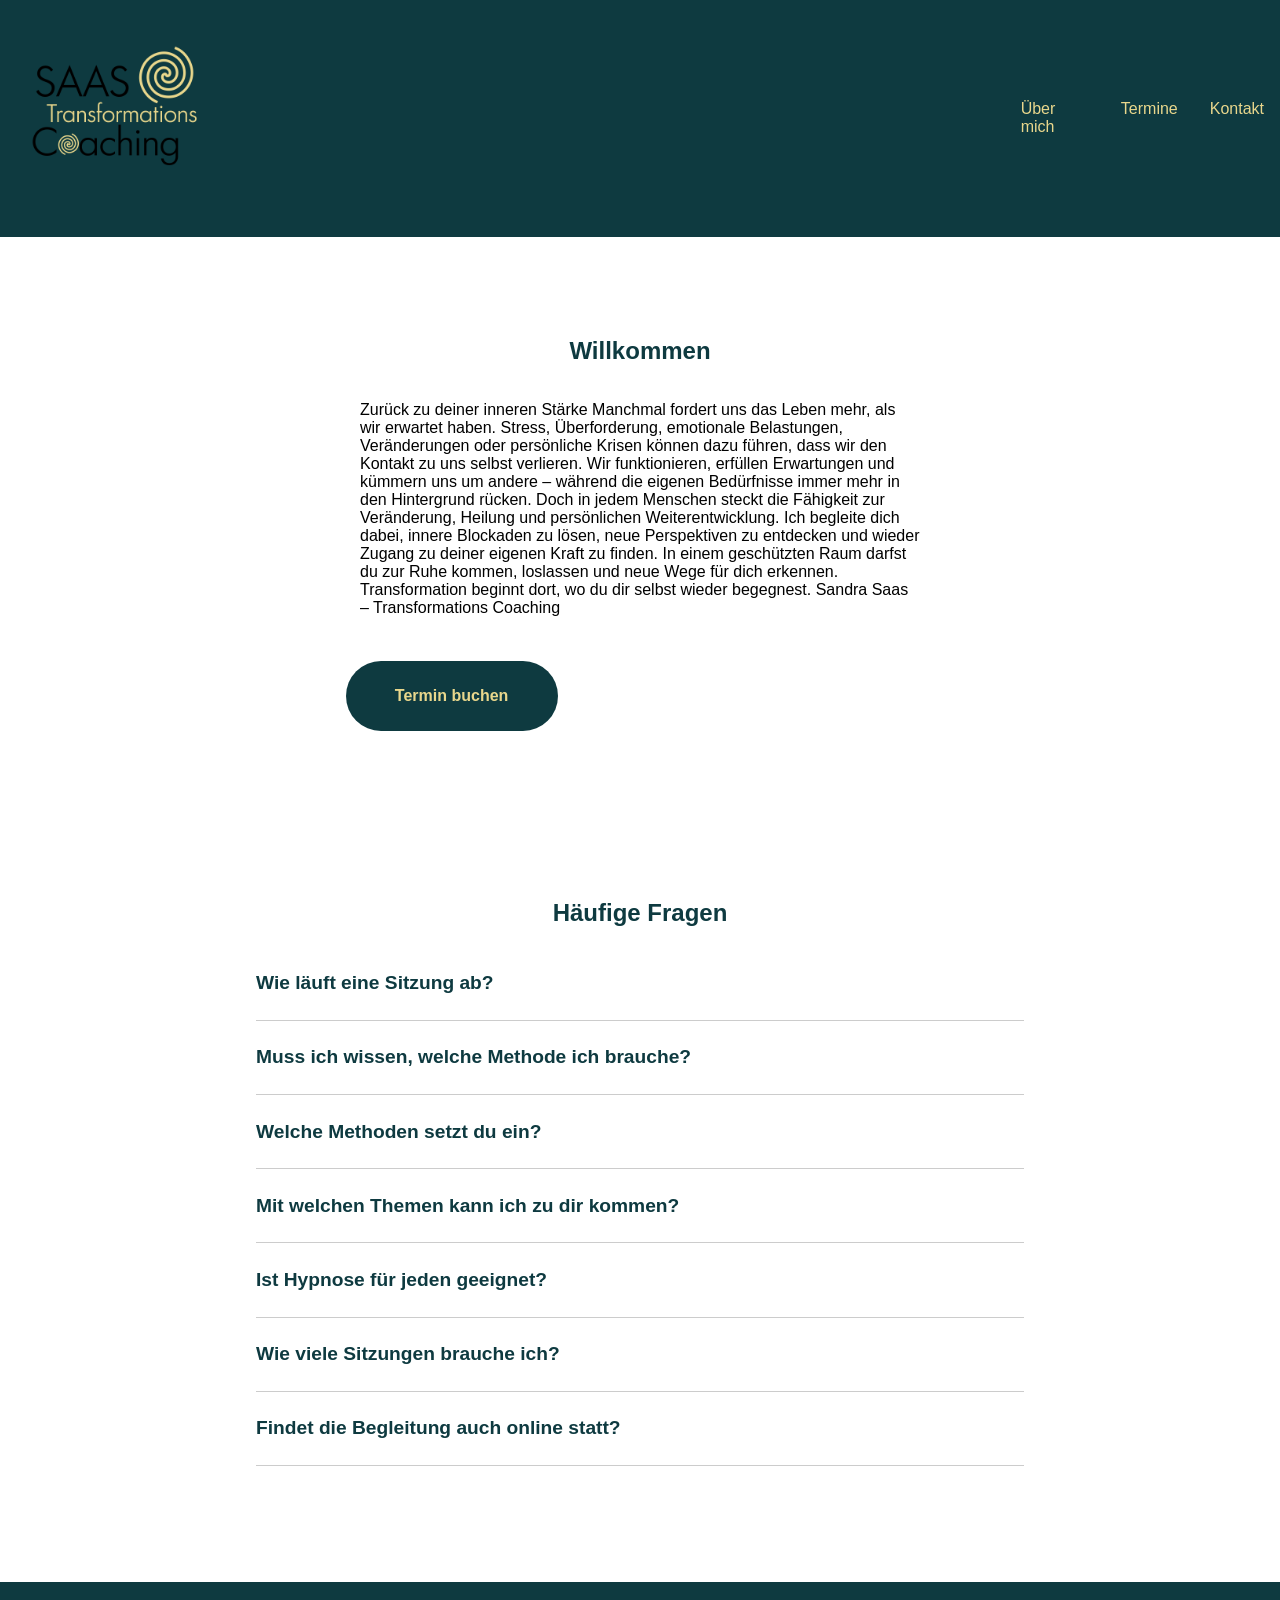
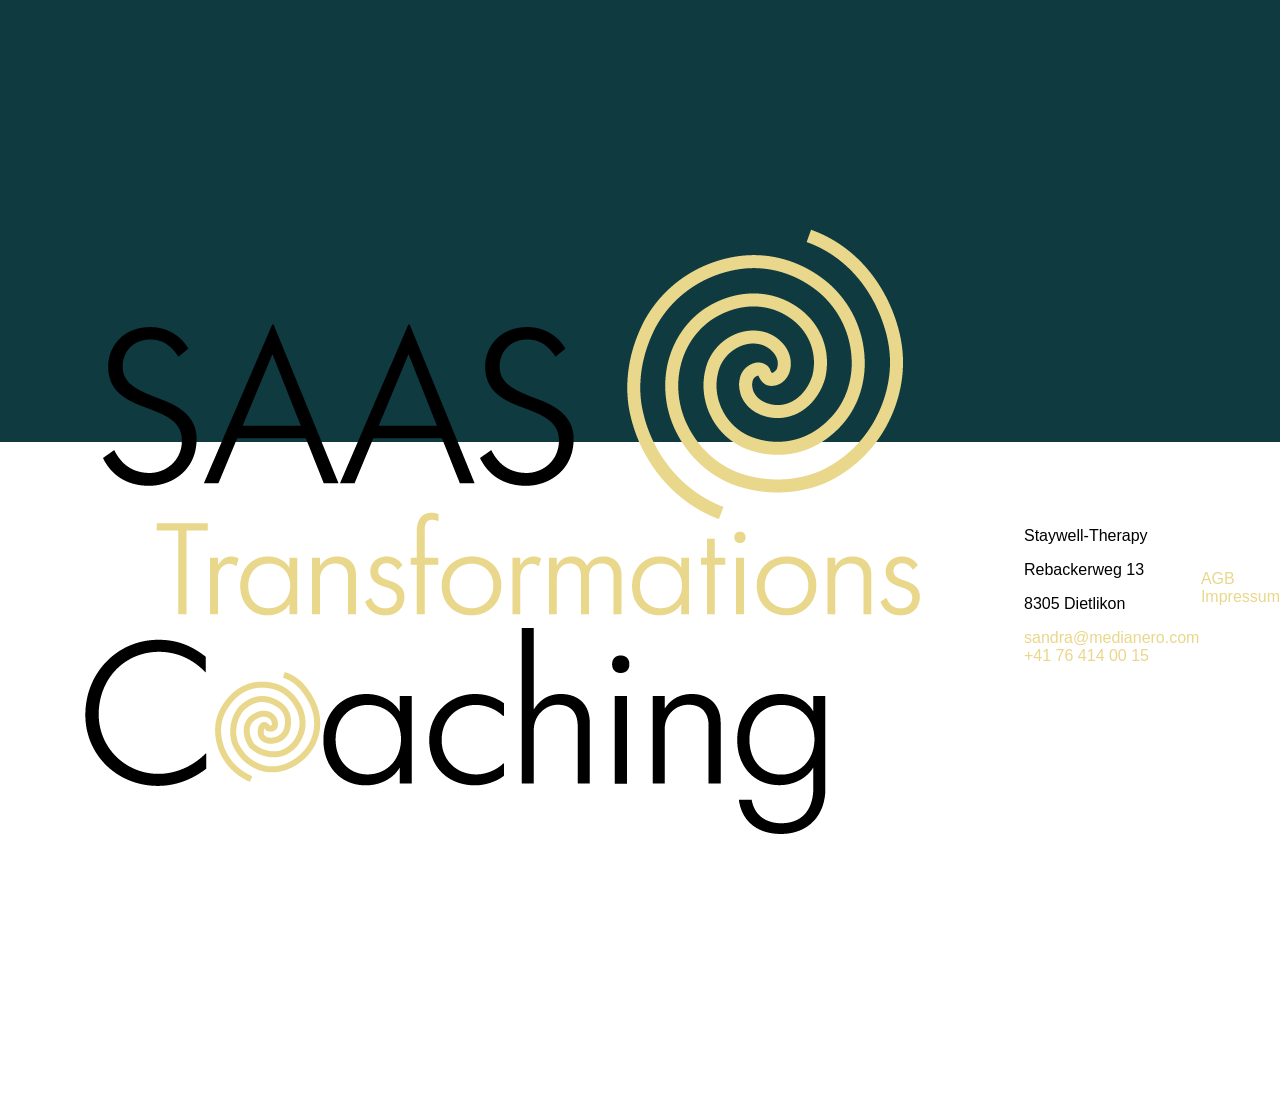
<file: index.html>
<!DOCTYPE html>
<html lang="en">

<head>
    <meta charset="UTF-8">
    <meta name="viewport" content="width=device-width, initial-scale=1.0">

    <!-- Google Verification -->
    <meta name="google-site-verification" content="BHfTu6G3xGmKjQ0wACIjuaf4igzzvN_AqsMmZEchMMY" />

    <!-- SEO -->
    <title>Startseite</title>
    <meta name="description" content="Coaching, Hypnose und Transformation in Dietlikon. Sandra Saas begleitet dich bei Stress, Blockaden, Veränderung und persönlicher Entwicklung.">

    <!-- Styles -->
    <link rel="stylesheet" href="style.css">
    <link rel="icon" type="image/png" href="Images/favcon.png">
</head>








<body>
    <header>
        <section class="header-links">

            <!-- Logo bleibt IMMER sichtbar -->
            <section class="logo">
                <a href="index.html">
                    <img src="Images/logo.png" alt="logo">
                </a>
            </section>

            <!-- Desktop Navigation (nur Laptop) -->
            <nav class="desktop-nav">
                <a href="uebermich.html">Über mich</a>
                <a href="termine.html">Termine</a>
                <a href="kontakt.html">Kontakt</a>
            </nav>

            <!-- Hamburger (nur Mobile/Tablet) -->
            <div class="hamburger">
                <span></span>
                <span></span>
                <span></span>
            </div>

        </section>

        <!-- Mobile Navigation (nur Mobile/Tablet) -->
        <nav class="mobile-nav">
            <a href="uebermich.html">Über mich</a>
            <a href="termine.html">Termine</a>
            <a href="kontakt.html">Kontakt</a>
        </nav>
    </header>


    <section class="einleitung">
        <h1 class="einleitung-titel">Willkommen</h1>


        <p>Zurück zu deiner inneren Stärke

            Manchmal fordert uns das Leben mehr, als wir erwartet haben.

            Stress, Überforderung, emotionale Belastungen, Veränderungen oder persönliche Krisen können dazu führen,
            dass wir den Kontakt zu uns selbst verlieren. Wir funktionieren, erfüllen Erwartungen und kümmern uns um
            andere – während die eigenen Bedürfnisse immer mehr in den Hintergrund rücken.

            Doch in jedem Menschen steckt die Fähigkeit zur Veränderung, Heilung und persönlichen Weiterentwicklung.

            Ich begleite dich dabei, innere Blockaden zu lösen, neue Perspektiven zu entdecken und wieder Zugang zu
            deiner eigenen Kraft zu finden.

            In einem geschützten Raum darfst du zur Ruhe kommen, loslassen und neue Wege für dich erkennen.

            Transformation beginnt dort, wo du dir selbst wieder begegnest.

            Sandra Saas – Transformations Coaching
        </p>
    </section>

    <div class="termine-button">
        <a href="termine.html">
            <strong>
                <p>Termin buchen</p>
            </strong>
        </a>
    </div>
    <section class="qa-section">
        <h2>Häufige Fragen</h2>

        <div class="qa-item">
            <button class="qa-question">Wie läuft eine Sitzung ab?</button>
            <div class="qa-answer">
                <p>Jede Begleitung beginnt mit einem persönlichen Gespräch. Gemeinsam schauen wir dein Anliegen, deine
                    Ziele und deine aktuelle Situation an. Jede Sitzung wird individuell auf dich abgestimmt.</p>
            </div>
        </div>

        <div class="qa-item">
            <button class="qa-question">Muss ich wissen, welche Methode ich brauche?</button>
            <div class="qa-answer">
                <p>Nein. Gemeinsam finden wir im Vorgespräch heraus, welche Form der Begleitung dich am besten
                    unterstützt.</p>
            </div>
        </div>

        <div class="qa-item">
            <button class="qa-question">Welche Methoden setzt du ein?</button>
            <div class="qa-answer">
                <p>Je nach Anliegen können Coaching, Hypnose, Körperarbeit, Entspannungs- und Achtsamkeitsmethoden Teil
                    des
                    Prozesses sein. Im Mittelpunkt steht immer der Mensch – nicht die Methode.</p>
            </div>
        </div>

        <div class="qa-item">
            <button class="qa-question">Mit welchen Themen kann ich zu dir kommen?</button>
            <div class="qa-answer">
                <p>Ich begleite Menschen u. a. bei Stress, Erschöpfung, Selbstzweifeln, emotionalen Belastungen,
                    Veränderungsprozessen und dem Wunsch nach persönlicher Entwicklung.</p>
            </div>
        </div>

        <div class="qa-item">
            <button class="qa-question">Ist Hypnose für jeden geeignet?</button>
            <div class="qa-answer">
                <p>Die meisten Menschen können Hypnose erleben. Es handelt sich um einen Zustand tiefer Entspannung und
                    fokussierter Aufmerksamkeit – du behältst jederzeit die Kontrolle.</p>
            </div>
        </div>

        <div class="qa-item">
            <button class="qa-question">Wie viele Sitzungen brauche ich?</button>
            <div class="qa-answer">
                <p>Das hängt von deinem Anliegen ab. Manche Themen verändern sich schnell, andere benötigen etwas mehr
                    Zeit.</p>
            </div>
        </div>

        <div class="qa-item">
            <button class="qa-question">Findet die Begleitung auch online statt?</button>
            <div class="qa-answer">
                <p>Ja, Sitzungen sind sowohl vor Ort als auch online möglich.</p>
            </div>
        </div>

    </section>



    <footer>
    <section class="footer-links">

        <!-- Logo links -->
        <div class="footer-col footer-left">
            <a href="index.html">
                <img src="Images/logo.png" alt="logo" class="footer-logo">
            </a>
        </div>

        <!-- Kontakt Mitte -->
        <div class="footer-col footer-center">
            <p>Staywell-Therapy</p>
            <p>Rebackerweg 13</p>
            <p>8305 Dietlikon</p>

            <a href="mailto:sandra@medianero.com">sandra@medianero.com</a>
            <a href="tel:+41764140015">+41 76 414 00 15</a>
        </div>

        <!-- Rechts -->
        <div class="footer-col footer-right">
            <a href="agb.html">AGB</a>
            <a href="impressum.html">Impressum</a>
        </div>

    </section>
</footer>

    <script>
        const questions = document.querySelectorAll('.qa-question');

        questions.forEach(q => {
            q.addEventListener('click', () => {
                const answer = q.nextElementSibling;
                answer.classList.toggle('open');
            });
        });

    </script>

    <script>
        const hamburger = document.querySelector('.hamburger');
        const mobileNav = document.querySelector('.mobile-nav');

        hamburger.addEventListener('click', () => {
            mobileNav.classList.toggle('active');
        });
    </script>

</body>

</html>
</file>
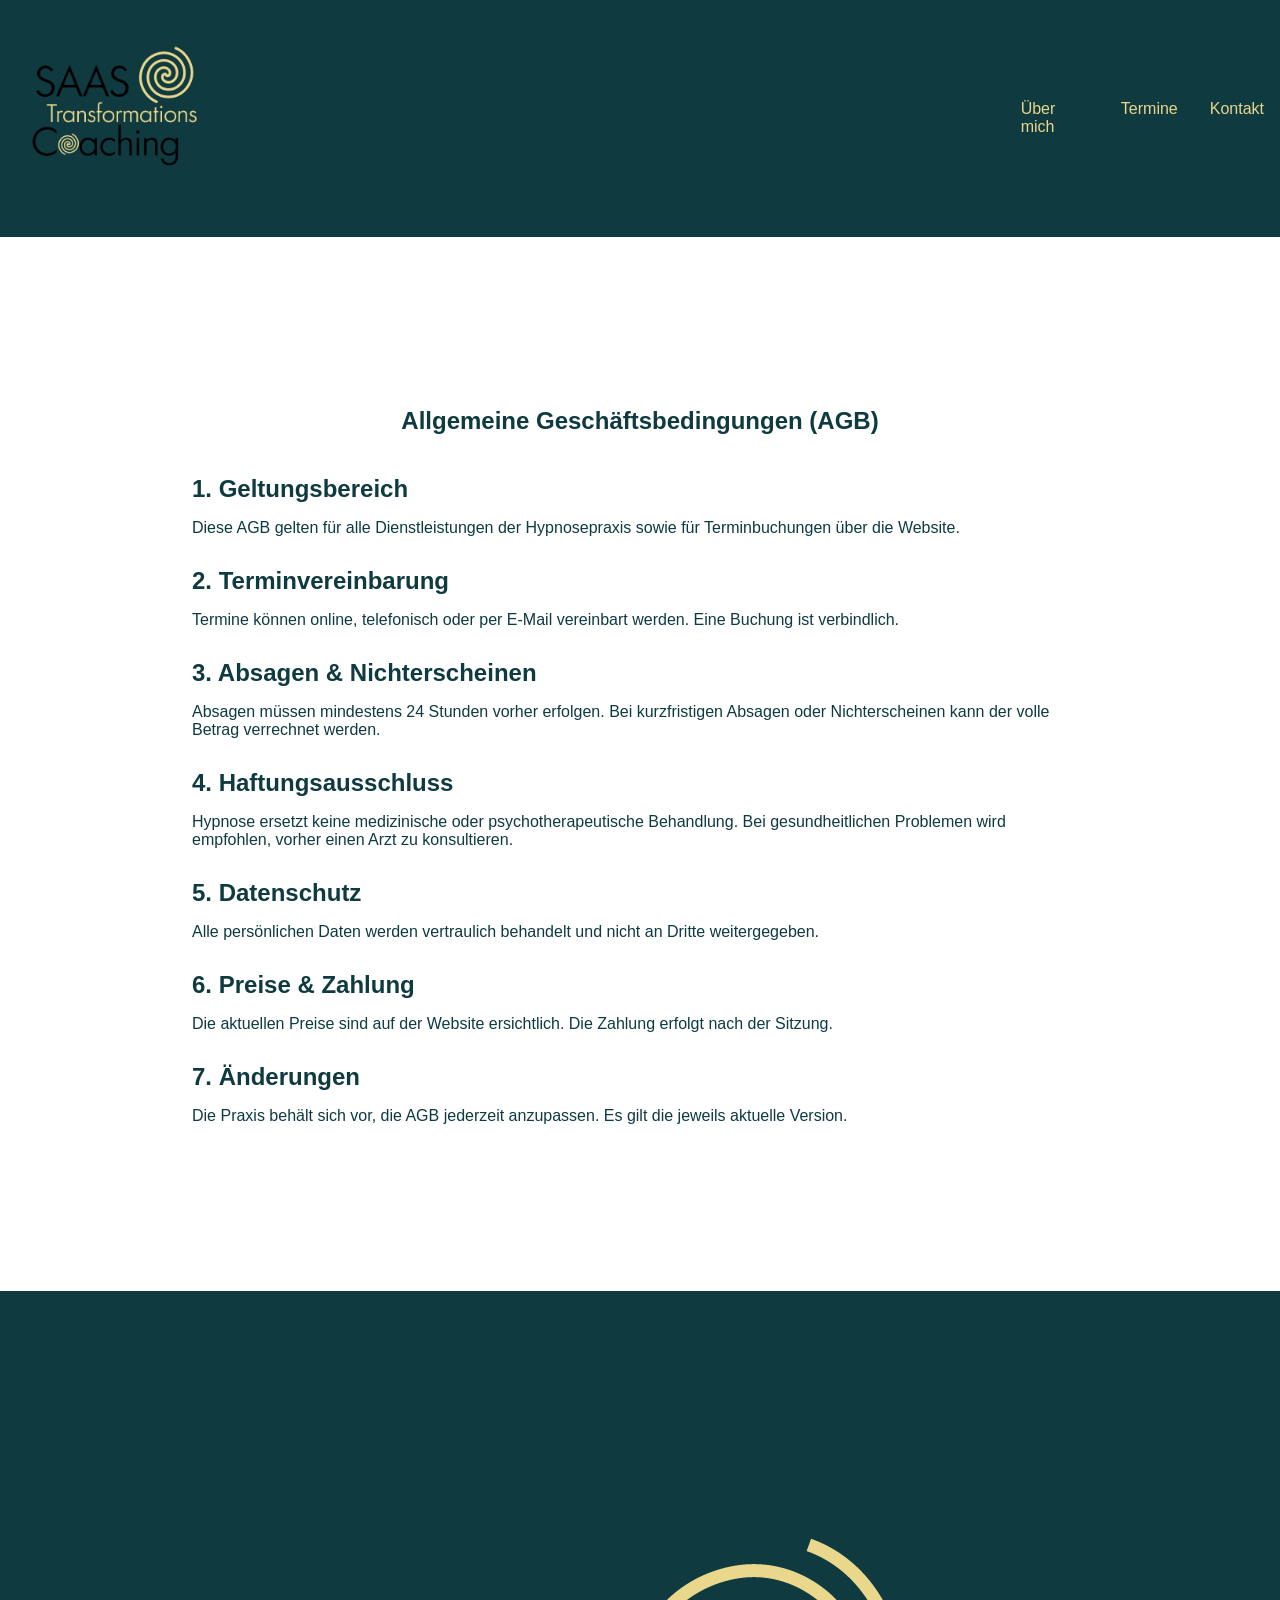
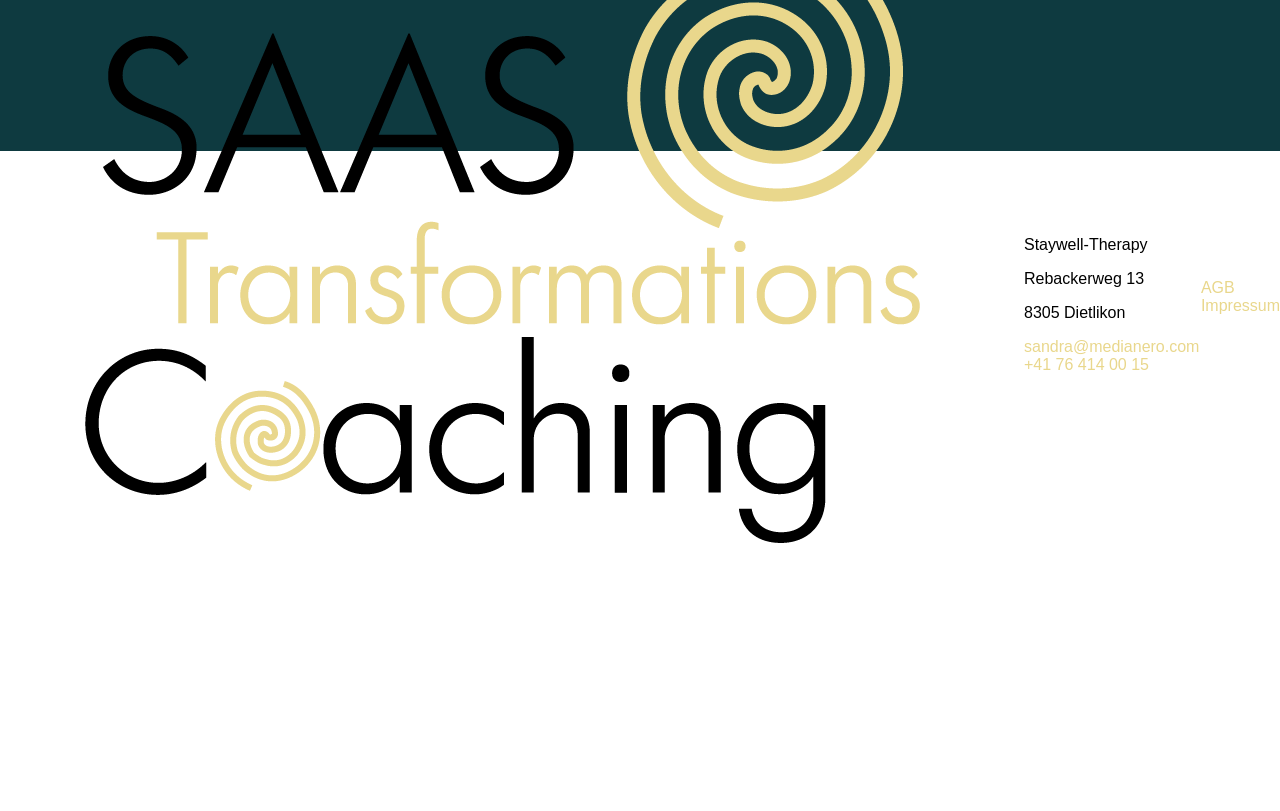
<file: agb.html>
<!DOCTYPE html>
<html lang="de">

<head>
    <meta charset="UTF-8">
    <meta name="viewport" content="width=device-width, initial-scale=1.0">

    <!-- Google Verification -->
    <meta name="google-site-verification" content="BHfTu6G3xGmKjQ0wACIjuaf4igzzvN_AqsMmZEchMMY" />

    <!-- SEO -->
    <title>AGB</title>
    <meta name="description" content="Coaching, Hypnose und Transformation in Dietlikon. Sandra Saas begleitet dich bei Stress, Blockaden, Veränderung und persönlicher Entwicklung.">

    <!-- Styles -->
    <link rel="stylesheet" href="style.css">
    <link rel="icon" type="image/png" href="Images/favcon.png">
</head>


<body>

<header>
    <section class="header-links">
        <section class="logo">
            <a href="index.html">
                <img src="Images/logo.png" alt="logo">
            </a>
        </section>

        <nav class="desktop-nav">
            <a href="index.html#uebermich">Über mich</a>
            <a href="termine.html">Termine</a>
            <a href="kontakt.html">Kontakt</a>
        </nav>

        <div class="hamburger">
            <span></span>
            <span></span>
            <span></span>
        </div>
    </section>

    <nav class="mobile-nav">
        <a href="index.html#uebermich">Über mich</a>
        <a href="termine.html">Termine</a>
        <a href="kontakt.html">Kontakt</a>
    </nav>
</header>


<section class="agb-container">
    <h1>Allgemeine Geschäftsbedingungen (AGB)</h1>

    <h2>1. Geltungsbereich</h2>
    <p>Diese AGB gelten für alle Dienstleistungen der Hypnosepraxis sowie für Terminbuchungen über die Website.</p>

    <h2>2. Terminvereinbarung</h2>
    <p>Termine können online, telefonisch oder per E-Mail vereinbart werden. Eine Buchung ist verbindlich.</p>

    <h2>3. Absagen & Nichterscheinen</h2>
    <p>Absagen müssen mindestens 24 Stunden vorher erfolgen. Bei kurzfristigen Absagen oder Nichterscheinen kann der volle Betrag verrechnet werden.</p>

    <h2>4. Haftungsausschluss</h2>
    <p>Hypnose ersetzt keine medizinische oder psychotherapeutische Behandlung. Bei gesundheitlichen Problemen wird empfohlen, vorher einen Arzt zu konsultieren.</p>

    <h2>5. Datenschutz</h2>
    <p>Alle persönlichen Daten werden vertraulich behandelt und nicht an Dritte weitergegeben.</p>

    <h2>6. Preise & Zahlung</h2>
    <p>Die aktuellen Preise sind auf der Website ersichtlich. Die Zahlung erfolgt nach der Sitzung.</p>

    <h2>7. Änderungen</h2>
    <p>Die Praxis behält sich vor, die AGB jederzeit anzupassen. Es gilt die jeweils aktuelle Version.</p>
</section>


<footer>
    <section class="footer-links">

        <!-- Logo links -->
        <div class="footer-col footer-left">
            <a href="index.html">
                <img src="Images/logo.png" alt="logo" class="footer-logo">
            </a>
        </div>

        <!-- Kontakt Mitte -->
        <div class="footer-col footer-center">
            <p>Staywell-Therapy</p>
            <p>Rebackerweg 13</p>
            <p>8305 Dietlikon</p>

            <a href="mailto:sandra@medianero.com">sandra@medianero.com</a>
            <a href="tel:+41764140015">+41 76 414 00 15</a>
        </div>

        <!-- Rechts -->
        <div class="footer-col footer-right">
            <a href="agb.html">AGB</a>
            <a href="impressum.html">Impressum</a>
        </div>

    </section>
</footer>
<script>
const hamburger = document.querySelector('.hamburger');
const mobileNav = document.querySelector('.mobile-nav');
hamburger.addEventListener('click', () => {
    mobileNav.classList.toggle('active');
});
</script>

</body>
</html>
</file>
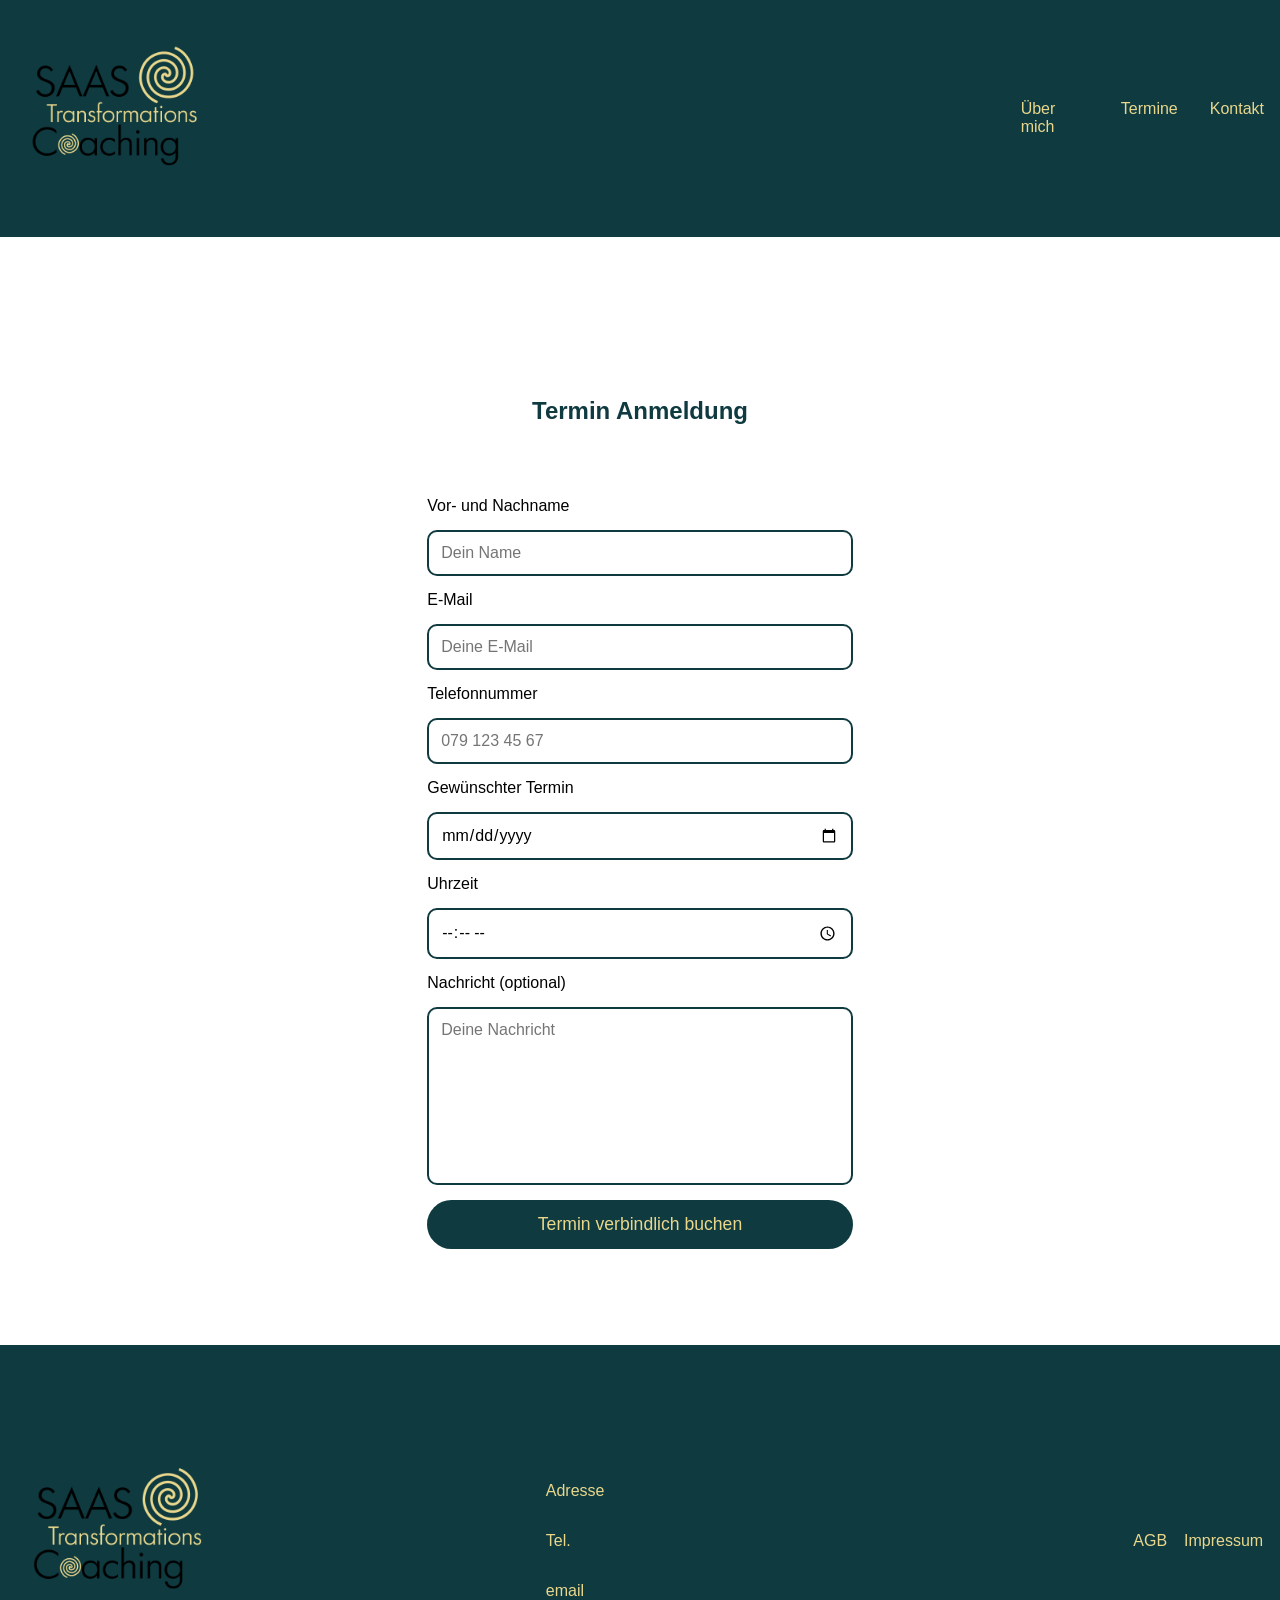
<file: anmeldung.html>
<!DOCTYPE html>
<html lang="de">

<head>
    <meta charset="UTF-8">
    <meta name="viewport" content="width=device-width, initial-scale=1.0">
    <title>Termin Anmeldung</title>
    <link rel="stylesheet" href="style.css">
 <link rel="icon" type="image/png" href="Images/favcon.png">
</head>

<body>

<header>
    <section class="header-links">
        <section class="logo">
            <a href="index.html">
                <img src="Images/logo.png" alt="logo">
            </a>
        </section>

        <nav class="desktop-nav">
            <a href="index.html#uebermich">Über mich</a>
            <a href="termine.html">Termine</a>
            <a href="kontakt.html">Kontakt</a>
        </nav>

        <div class="hamburger">
            <span></span>
            <span></span>
            <span></span>
        </div>
    </section>

    <nav class="mobile-nav">
        <a href="index.html#uebermich">Über mich</a>
        <a href="termine.html">Termine</a>
        <a href="kontakt.html">Kontakt</a>
    </nav>
</header>


<section class="anmeldung-titel">
    <h1>Termin Anmeldung</h1>
</section>

<section class="anmeldung-container">

   <form class="kontakt-formular" action="https://formsubmit.co/sandra@medianero.com" method="POST">

    <input type="hidden" name="_captcha" value="false">
    <input type="hidden" name="_next" value="https://DEINE-DOMAIN.ch/danke.html">


        <label>Vor- und Nachname</label>
        <input type="text" placeholder="Dein Name" required>

        <label>E-Mail</label>
        <input type="email" placeholder="Deine E-Mail" required>

        <label>Telefonnummer</label>
        <input type="text" placeholder="079 123 45 67">

        <label>Gewünschter Termin</label>
        <input type="date" required>

        <label>Uhrzeit</label>
        <input type="time" required>

       

        <label>Nachricht (optional)</label>
        <textarea placeholder="Deine Nachricht"></textarea>

        <button type="submit" class="anmeldung-btn">Termin verbindlich buchen</button>

    </form>

</section>


 <footer>
        <section class="footer-links">
<section class="logo">
                <a href="index.html">
<img src="Images/logo.png" alt="logo">
</a>
</section>
<div class="footer-info">
<p>Adresse
</p>
<p>Tel.</p>
<p>email</p>
</div>

    <a href="agb.html">AGB</a>
    <a href="impressum.html">Impressum</a>
    </section>

    </footer>

<script>
const hamburger = document.querySelector('.hamburger');
const mobileNav = document.querySelector('.mobile-nav');

hamburger.addEventListener('click', () => {
    mobileNav.classList.toggle('active');
});
</script>
<script>
// URL Parameter auslesen
const params = new URLSearchParams(window.location.search);
const terminTyp = params.get("typ");

// Dropdown auswählen
const select = document.querySelector("select");

// Titel oben ändern
const titel = document.querySelector(".anmeldung-titel h1");

// Zuordnung
if (terminTyp === "erstsitzung") {
    select.value = "Erstsitzung";
    titel.textContent = "Anmeldung – Erstsitzung";
}

if (terminTyp === "folgesitzung") {
    select.value = "Folgesitzung";
    titel.textContent = "Anmeldung – Folgesitzung";
}

if (terminTyp === "intensiv") {
    select.value = "Intensiv‑Session";
    titel.textContent = "Anmeldung – Intensiv‑Session";
}
</script>

</body>
</html>
</file>
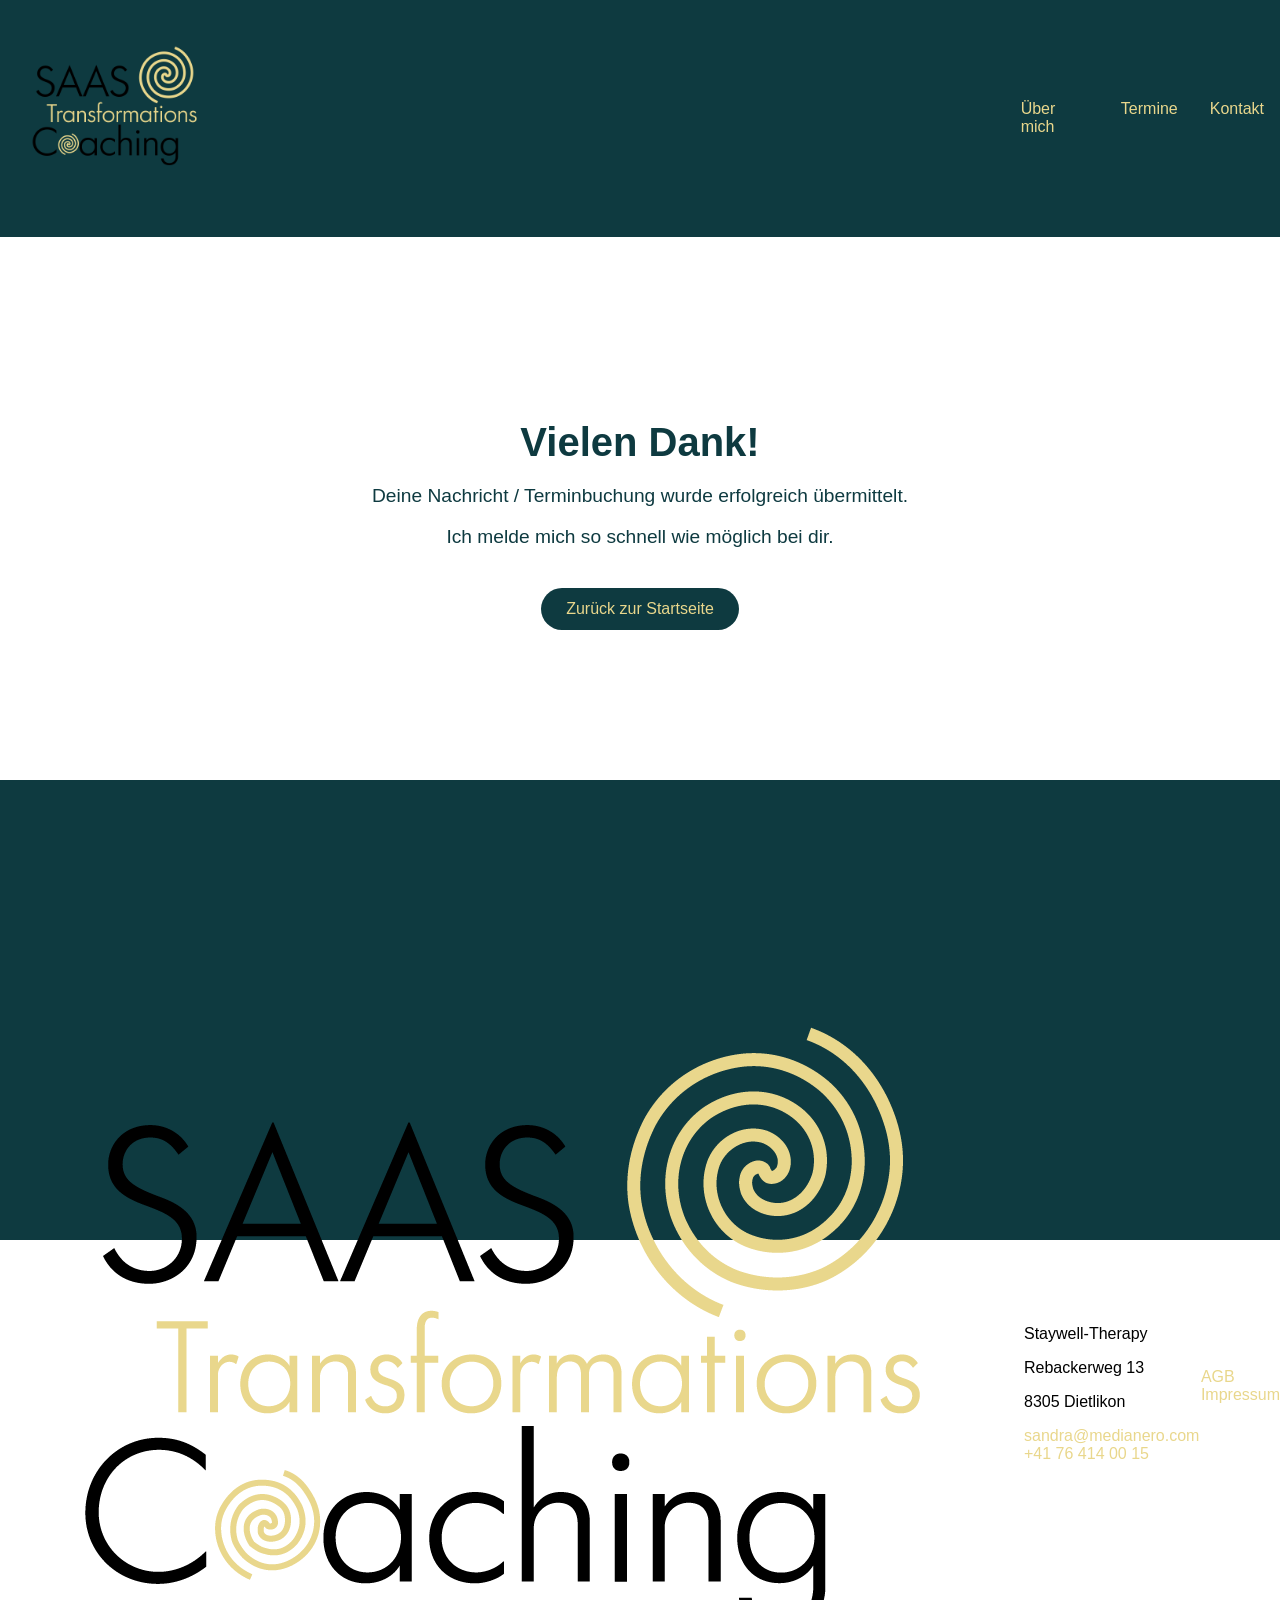
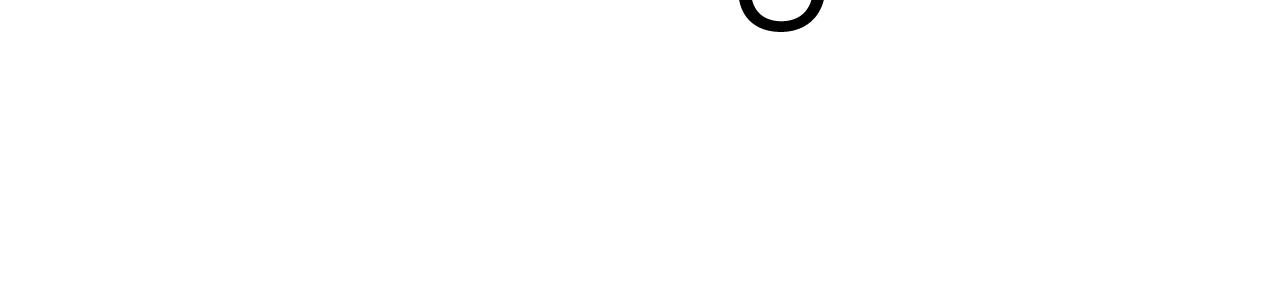
<file: danke.html>
<!DOCTYPE html>
<html lang="de">

<head>
    <meta charset="UTF-8">
    <meta name="viewport" content="width=device-width, initial-scale=1.0">

    <!-- Google Verification -->
    <meta name="google-site-verification" content="BHfTu6G3xGmKjQ0wACIjuaf4igzzvN_AqsMmZEchMMY" />

    <!-- SEO -->
    <title>danke</title>
    <meta name="description" content="Coaching, Hypnose und Transformation in Dietlikon. Sandra Saas begleitet dich bei Stress, Blockaden, Veränderung und persönlicher Entwicklung.">

    <!-- Styles -->
    <link rel="stylesheet" href="style.css">
    <link rel="icon" type="image/png" href="Images/favcon.png">
</head>


<body>

<header>
    <section class="header-links">
        <section class="logo">
            <a href="index.html">
                <img src="Images/logo.png" alt="logo">
            </a>
        </section>

        <nav class="desktop-nav">
            <a href="index.html#uebermich">Über mich</a>
            <a href="termine.html">Termine</a>
            <a href="kontakt.html">Kontakt</a>
        </nav>

        <div class="hamburger">
            <span></span>
            <span></span>
            <span></span>
        </div>
    </section>

    <nav class="mobile-nav">
        <a href="index.html#uebermich">Über mich</a>
        <a href="termine.html">Termine</a>
        <a href="kontakt.html">Kontakt</a>
    </nav>
</header>


<section class="danke-container">
    <h1>Vielen Dank!</h1>
    <p>Deine Nachricht / Terminbuchung wurde erfolgreich übermittelt.</p>
    <p>Ich melde mich so schnell wie möglich bei dir.</p>

    <a href="index.html" class="danke-btn">Zurück zur Startseite</a>
</section>


 <footer>
    <section class="footer-links">

        <!-- Logo links -->
        <div class="footer-col footer-left">
            <a href="index.html">
                <img src="Images/logo.png" alt="logo" class="footer-logo">
            </a>
        </div>

        <!-- Kontakt Mitte -->
        <div class="footer-col footer-center">
            <p>Staywell-Therapy</p>
            <p>Rebackerweg 13</p>
            <p>8305 Dietlikon</p>

            <a href="mailto:sandra@medianero.com">sandra@medianero.com</a>
            <a href="tel:+41764140015">+41 76 414 00 15</a>
        </div>

        <!-- Rechts -->
        <div class="footer-col footer-right">
            <a href="agb.html">AGB</a>
            <a href="impressum.html">Impressum</a>
        </div>

    </section>
</footer>

<script>
const hamburger = document.querySelector('.hamburger');
const mobileNav = document.querySelector('.mobile-nav');

hamburger.addEventListener('click', () => {
    mobileNav.classList.toggle('active');
});
</script>

</body>
</html>
</file>
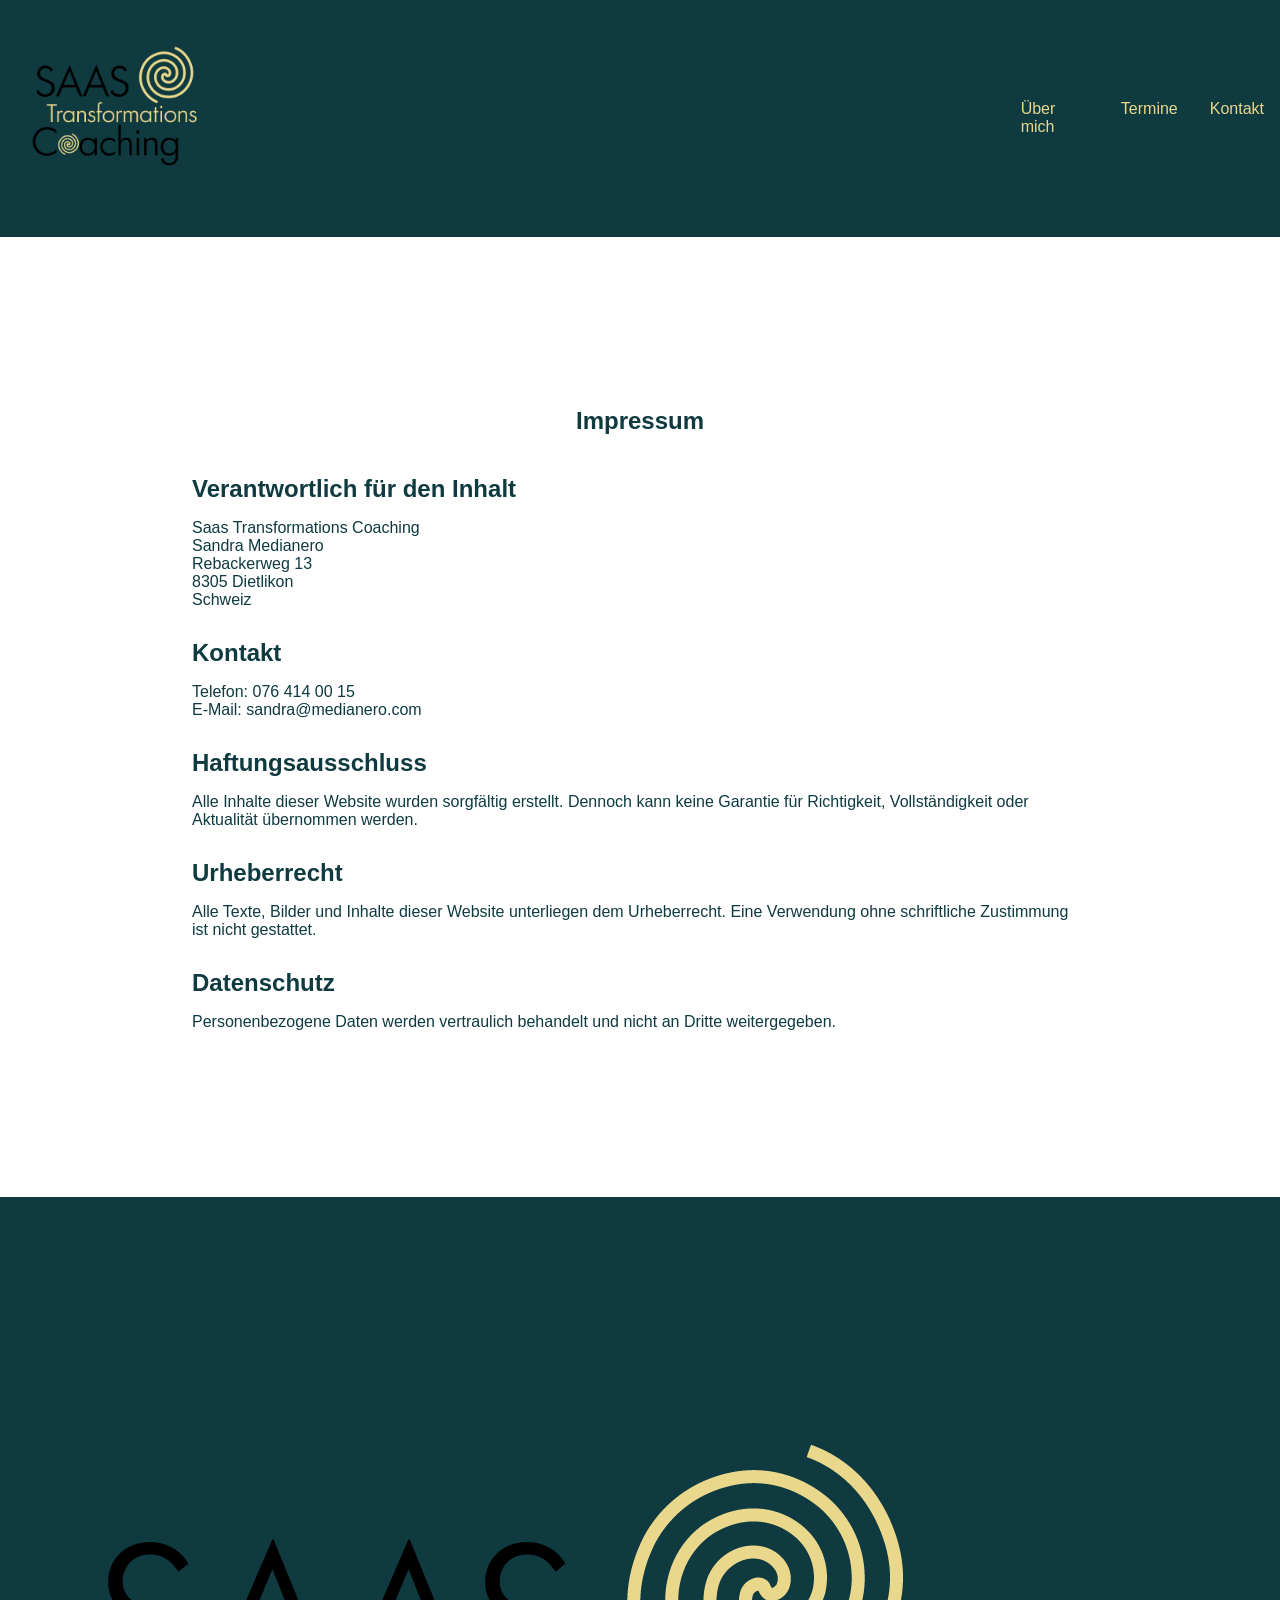
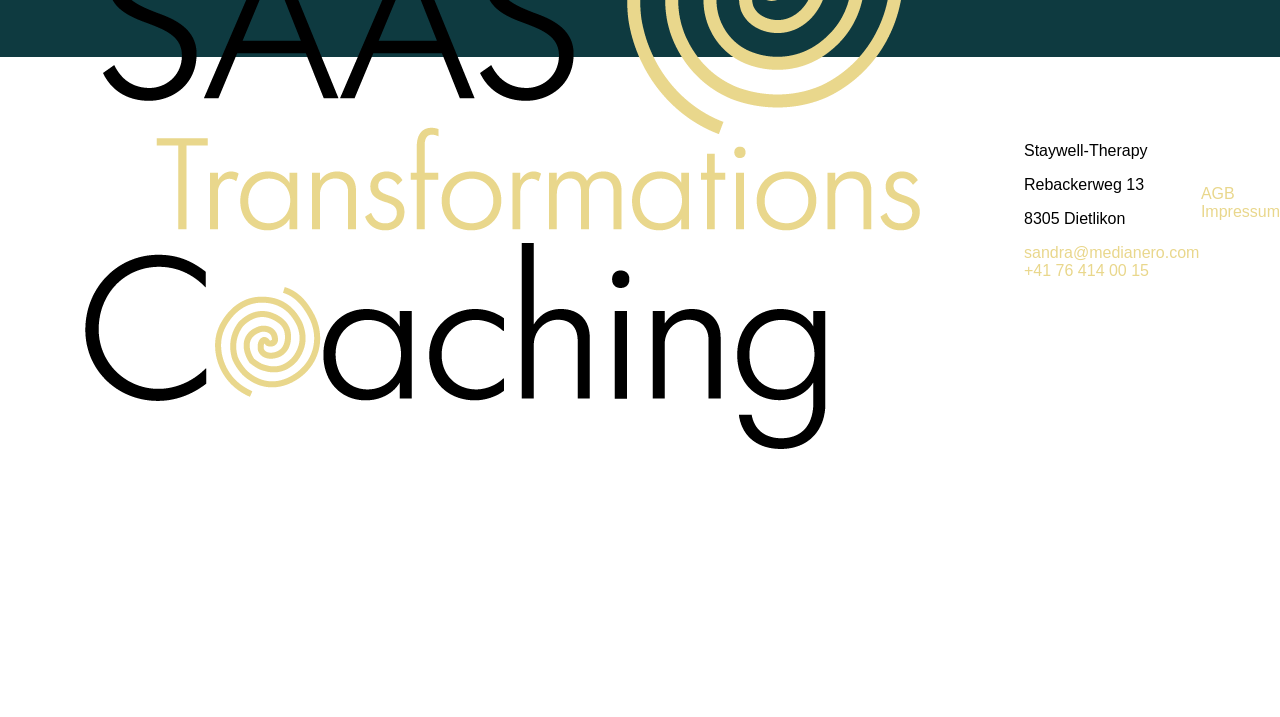
<file: impressum.html>
<!DOCTYPE html>
<html lang="de">


<head>
    <meta charset="UTF-8">
    <meta name="viewport" content="width=device-width, initial-scale=1.0">

    <!-- Google Verification -->
    <meta name="google-site-verification" content="BHfTu6G3xGmKjQ0wACIjuaf4igzzvN_AqsMmZEchMMY" />

    <!-- SEO -->
    <title>Impressum</title>
    <meta name="description" content="Coaching, Hypnose und Transformation in Dietlikon. Sandra Saas begleitet dich bei Stress, Blockaden, Veränderung und persönlicher Entwicklung.">

    <!-- Styles -->
    <link rel="stylesheet" href="style.css">
    <link rel="icon" type="image/png" href="Images/favcon.png">
</head>


<body>

<header>
    <section class="header-links">
        <section class="logo">
            <a href="index.html">
                <img src="Images/logo.png" alt="logo">
            </a>
        </section>

        <nav class="desktop-nav">
            <a href="index.html#uebermich">Über mich</a>
            <a href="termine.html">Termine</a>
            <a href="kontakt.html">Kontakt</a>
        </nav>

        <div class="hamburger">
            <span></span>
            <span></span>
            <span></span>
        </div>
    </section>

    <nav class="mobile-nav">
        <a href="index.html#uebermich">Über mich</a>
        <a href="termine.html">Termine</a>
        <a href="kontakt.html">Kontakt</a>
    </nav>
</header>


<section class="impressum-container">
    <h1>Impressum</h1>

    <h2>Verantwortlich für den Inhalt</h2>
    <p>Saas Transformations Coaching<br>
    Sandra Medianero<br>
    Rebackerweg 13<br>
    8305 Dietlikon<br>
    Schweiz</p>

    <h2>Kontakt</h2>
    <p>Telefon: 076 414 00 15<br>
    E-Mail: sandra@medianero.com</p>

    <h2>Haftungsausschluss</h2>
    <p>Alle Inhalte dieser Website wurden sorgfältig erstellt. Dennoch kann keine Garantie für Richtigkeit, Vollständigkeit oder Aktualität übernommen werden.</p>

    <h2>Urheberrecht</h2>
    <p>Alle Texte, Bilder und Inhalte dieser Website unterliegen dem Urheberrecht. Eine Verwendung ohne schriftliche Zustimmung ist nicht gestattet.</p>

    <h2>Datenschutz</h2>
    <p>Personenbezogene Daten werden vertraulich behandelt und nicht an Dritte weitergegeben.</p>
</section>


<footer>
    <section class="footer-links">

        <!-- Logo links -->
        <div class="footer-col footer-left">
            <a href="index.html">
                <img src="Images/logo.png" alt="logo" class="footer-logo">
            </a>
        </div>

        <!-- Kontakt Mitte -->
        <div class="footer-col footer-center">
            <p>Staywell-Therapy</p>
            <p>Rebackerweg 13</p>
            <p>8305 Dietlikon</p>

            <a href="mailto:sandra@medianero.com">sandra@medianero.com</a>
            <a href="tel:+41764140015">+41 76 414 00 15</a>
        </div>

        <!-- Rechts -->
        <div class="footer-col footer-right">
            <a href="agb.html">AGB</a>
            <a href="impressum.html">Impressum</a>
        </div>

    </section>
</footer>

<script>
const hamburger = document.querySelector('.hamburger');
const mobileNav = document.querySelector('.mobile-nav');
hamburger.addEventListener('click', () => {
    mobileNav.classList.toggle('active');
});
</script>

</body>
</html>
</file>
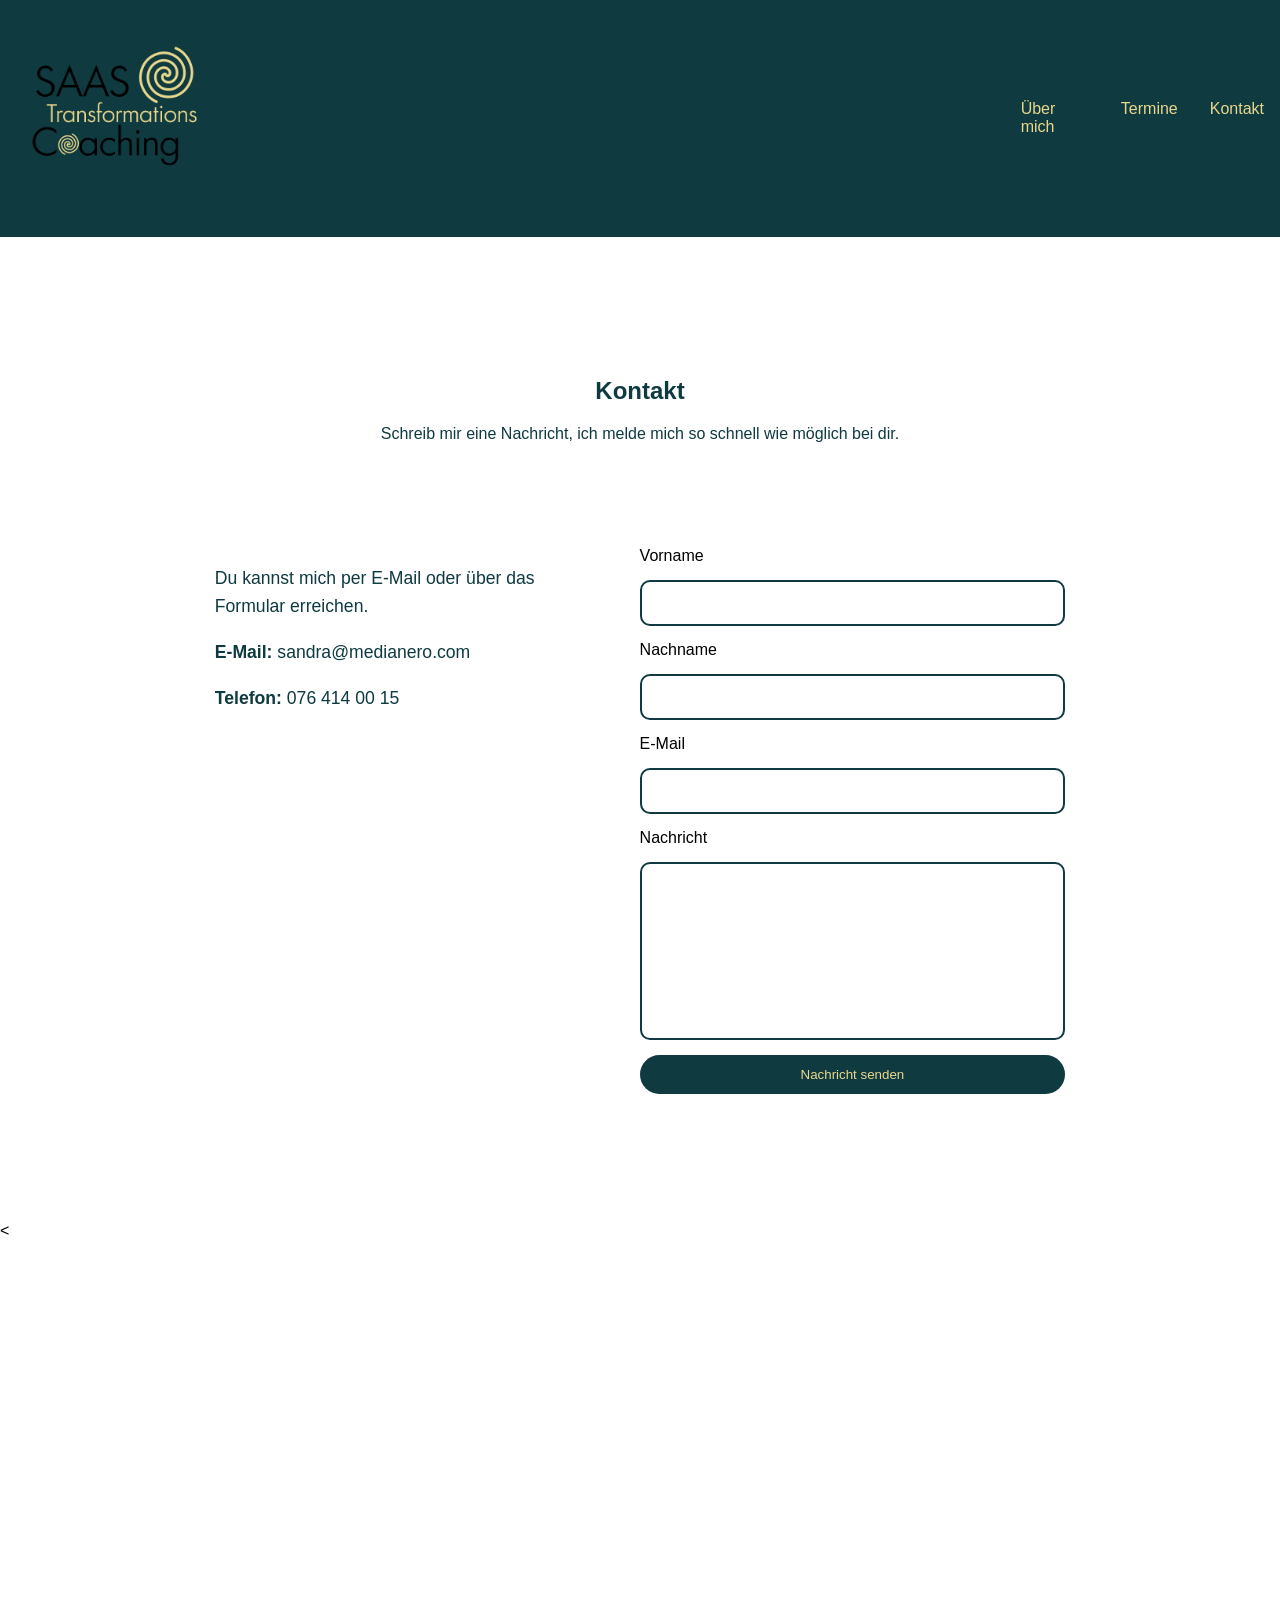
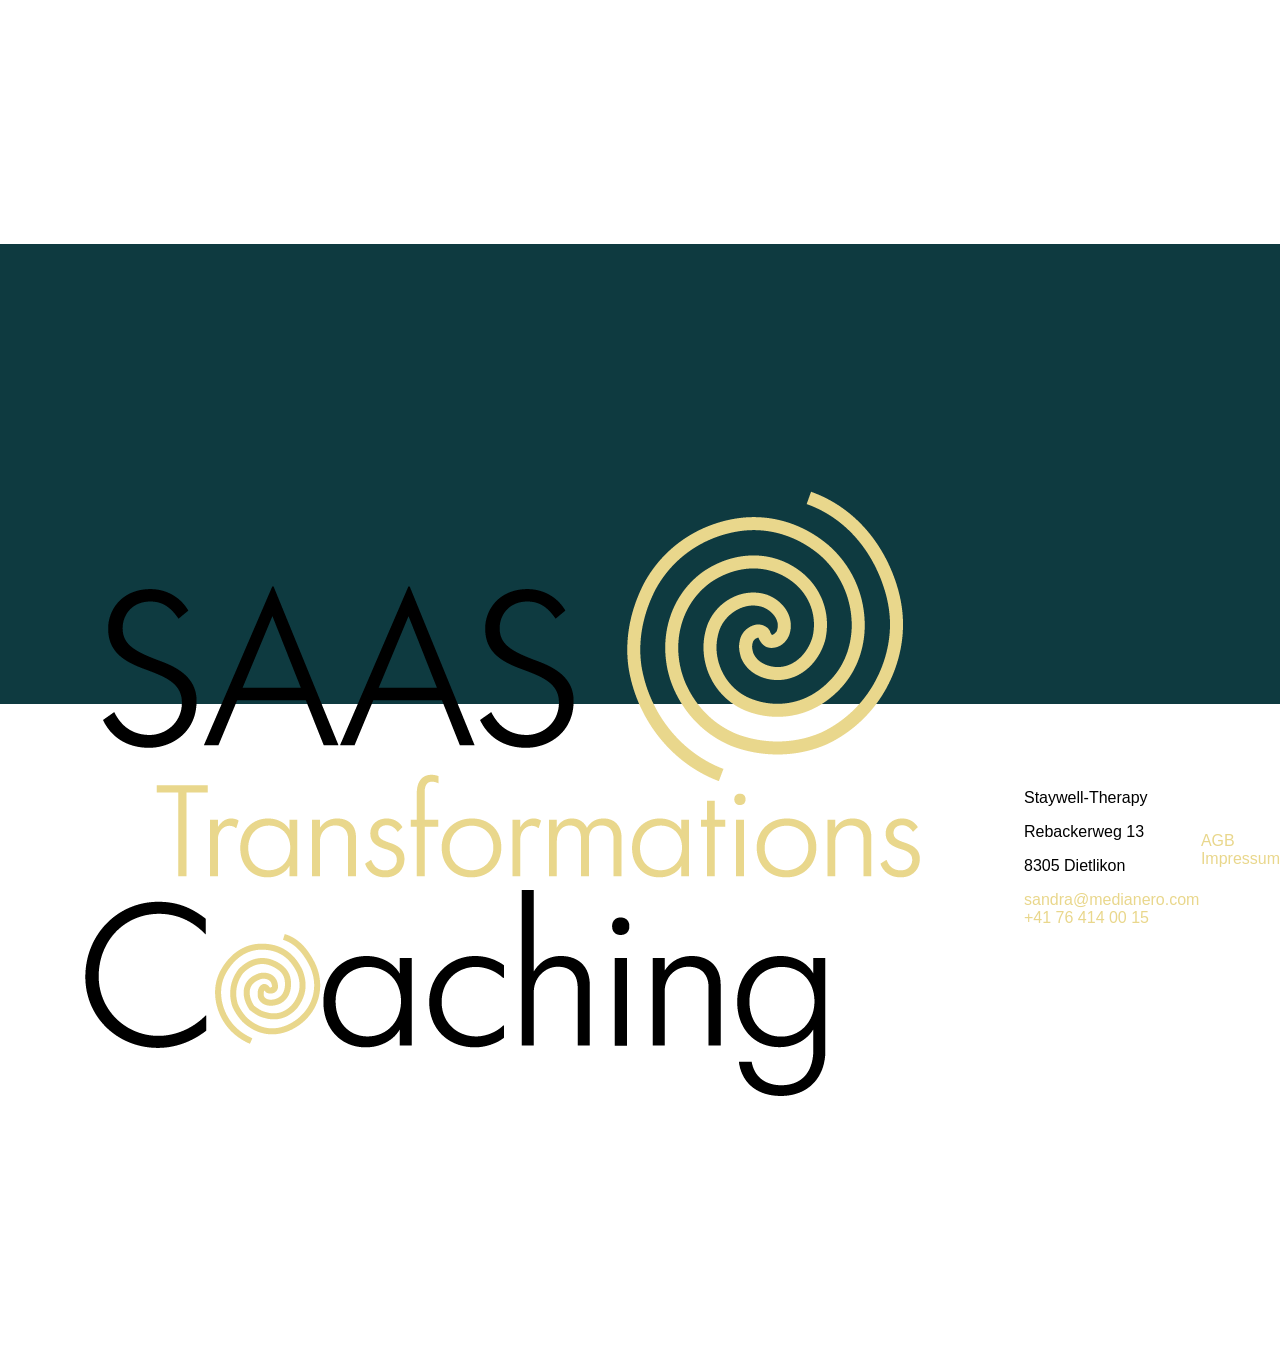
<file: kontakt.html>
<!DOCTYPE html>
<html lang="de">


<head>
    <meta charset="UTF-8">
    <meta name="viewport" content="width=device-width, initial-scale=1.0">

    <!-- Google Verification -->
    <meta name="google-site-verification" content="BHfTu6G3xGmKjQ0wACIjuaf4igzzvN_AqsMmZEchMMY" />

    <!-- SEO -->
    <title>kontakt</title>
    <meta name="description" content="Coaching, Hypnose und Transformation in Dietlikon. Sandra Saas begleitet dich bei Stress, Blockaden, Veränderung und persönlicher Entwicklung.">

    <!-- Styles -->
    <link rel="stylesheet" href="style.css">
    <link rel="icon" type="image/png" href="Images/favcon.png">
</head>


<body>

 <header>
    <section class="header-links">
        
        <!-- Logo bleibt IMMER sichtbar -->
        <section class="logo">
            <a href="index.html">
                <img src="Images/logo.png" alt="logo">
            </a>
        </section>

        <!-- Desktop Navigation (nur Laptop) -->
        <nav class="desktop-nav">
            <a href="uebermich.html">Über mich</a>
            <a href="termine.html">Termine</a>
            <a href="kontakt.html">Kontakt</a>
        </nav>

        <!-- Hamburger (nur Mobile/Tablet) -->
        <div class="hamburger">
            <span></span>
            <span></span>
            <span></span>
        </div>

    </section>

    <!-- Mobile Navigation (nur Mobile/Tablet) -->
    <nav class="mobile-nav">
        <a href="uebermich.html">Über mich</a>
        <a href="termine.html">Termine</a>
        <a href="kontakt.html">Kontakt</a>
    </nav>
</header>




<section class="kontakt-titel">
    <h2>Kontakt</h2>
    <p>Schreib mir eine Nachricht, ich melde mich so schnell wie möglich bei dir.</p>
</section>

<section class="kontakt-container">
    <div class="kontakt-info">
        <p>Du kannst mich per E-Mail oder über das Formular erreichen.</p>
        <p><strong>E-Mail:</strong> sandra@medianero.com</p>
        <p><strong>Telefon:</strong> 076 414 00 15</p>
    </div>

    <form class="kontakt-formular" action="https://formsubmit.co/sandra@medianero.com" method="POST">
        <!-- Einstellungen -->
        <input type="hidden" name="_captcha" value="false">
        <input type="hidden" name="_next" value="https://github.com/saas-transformations-coaching/saas-transformations-coaching/danke.html">

        <label>Vorname</label>
        <input type="text" name="vorname" required>

        <label>Nachname</label>
        <input type="text" name="nachname" required>

        <label>E-Mail</label>
        <input type="email" name="email" required>

        <label>Nachricht</label>
        <textarea name="nachricht" required></textarea>

        <button type="submit" class="kontakt-btn">Nachricht senden</button>
    </form>
</section>


<!-- ⭐ GOOGLE MAPS KARTE ⭐ -->
<<section class="kontakt-map">
    <a href="https://www.google.com/maps/place/Stay+Well+Therapie,+Rebackerweg+13,+8305+Dietlikon" target="_blank">
        <iframe 
            src="https://www.google.com/maps/embed?pb=!1m18!1m12!1m3!1d2763.918870366997!2d8.61388917665018!3d47.42162447117152!2m3!1f0!2f0!3f0!3m2!1i1024!2i768!4f13.1!3m3!1m2!1s0x479aa0b0c8e4b8e1%3A0x4d8c8e2e2e8e8e8e!2sRebackerweg%2013%2C%208305%20Dietlikon!5e0!3m2!1sde!2sch!4v1718380000000!5m2!1sde!2sch"
            width="100%" 
            height="500" 
            style="border:0; border-radius: 25px;" 
            allowfullscreen="" 
            loading="lazy">
        </iframe>
    </a>
</section>

</section>



 <footer>
    <section class="footer-links">

        <!-- Logo links -->
        <div class="footer-col footer-left">
            <a href="index.html">
                <img src="Images/logo.png" alt="logo" class="footer-logo">
            </a>
        </div>

        <!-- Kontakt Mitte -->
        <div class="footer-col footer-center">
            <p>Staywell-Therapy</p>
            <p>Rebackerweg 13</p>
            <p>8305 Dietlikon</p>

            <a href="mailto:sandra@medianero.com">sandra@medianero.com</a>
            <a href="tel:+41764140015">+41 76 414 00 15</a>
        </div>

        <!-- Rechts -->
        <div class="footer-col footer-right">
            <a href="agb.html">AGB</a>
            <a href="impressum.html">Impressum</a>
        </div>

    </section>
</footer>
<script>
const hamburger = document.querySelector('.hamburger');
const mobileNav = document.querySelector('.mobile-nav');

hamburger.addEventListener('click', () => {
    mobileNav.classList.toggle('active');
});
</script>

</body>
</html>
</file>
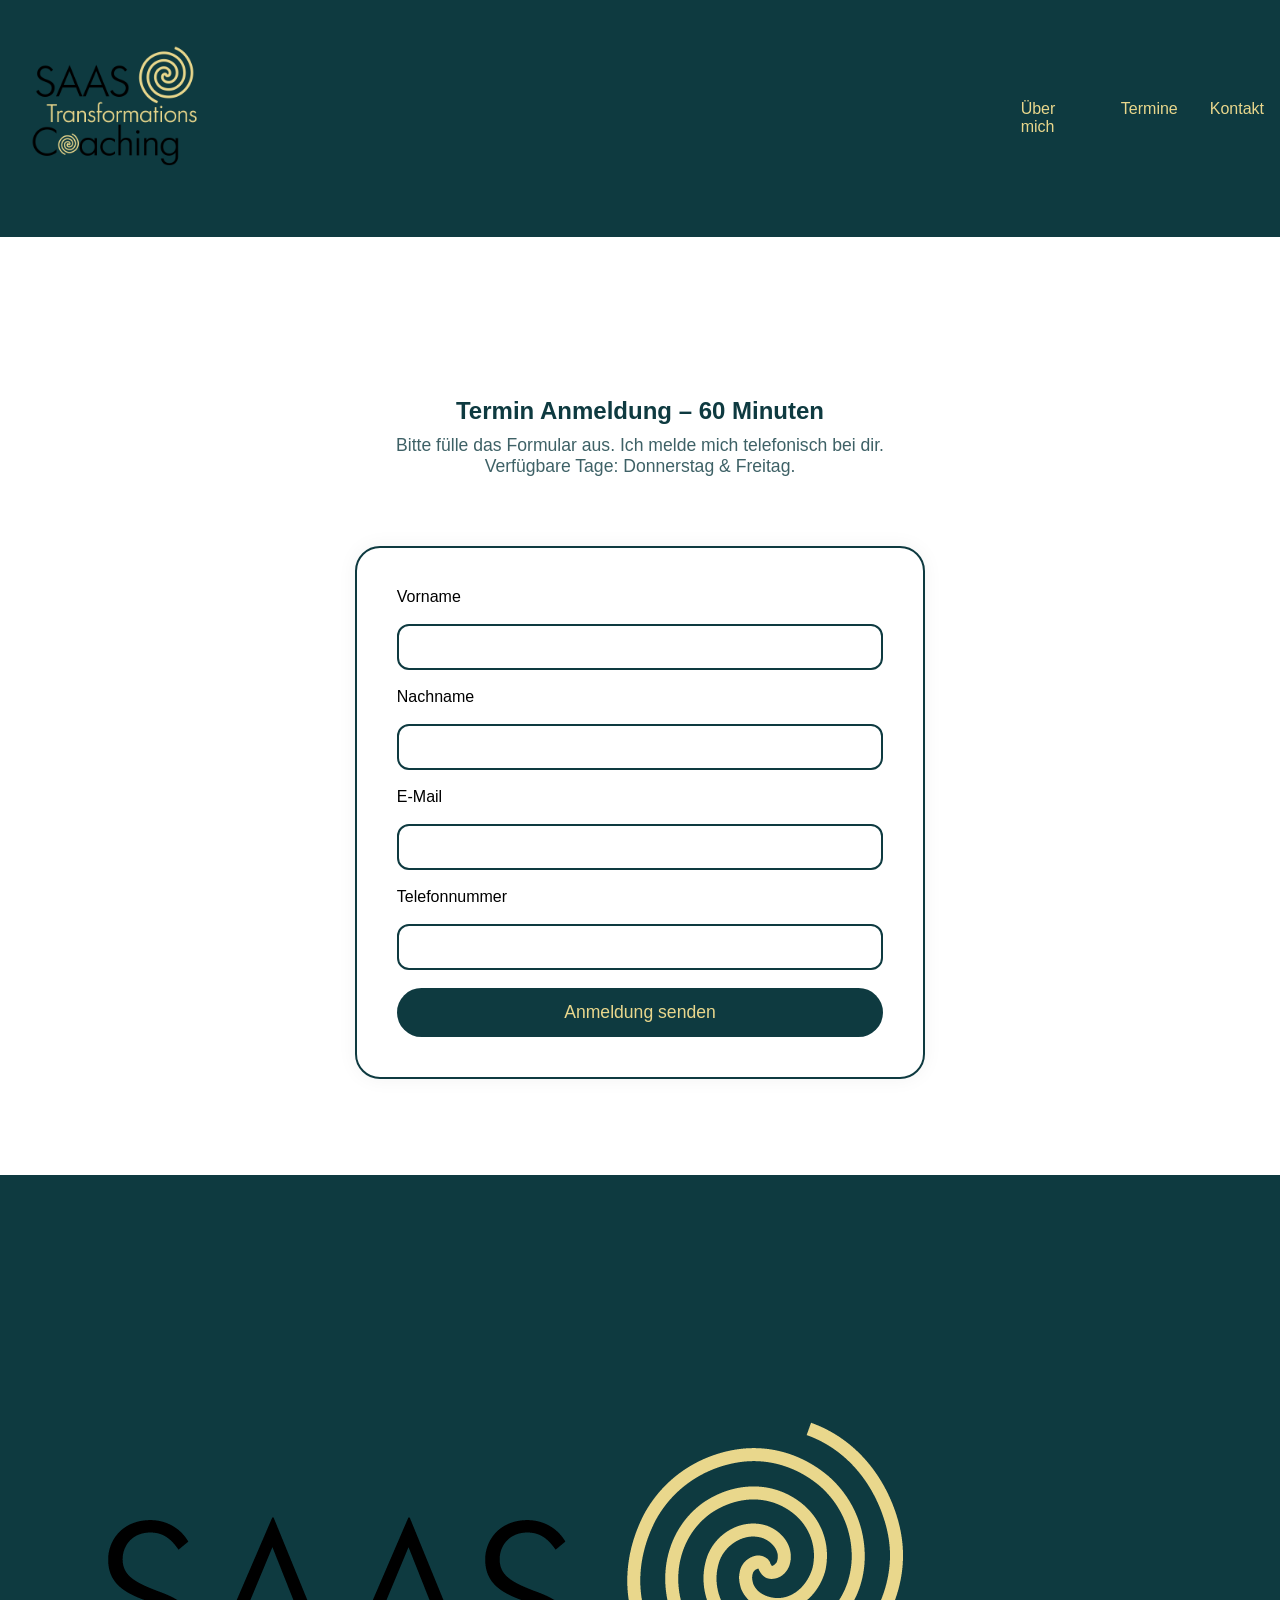
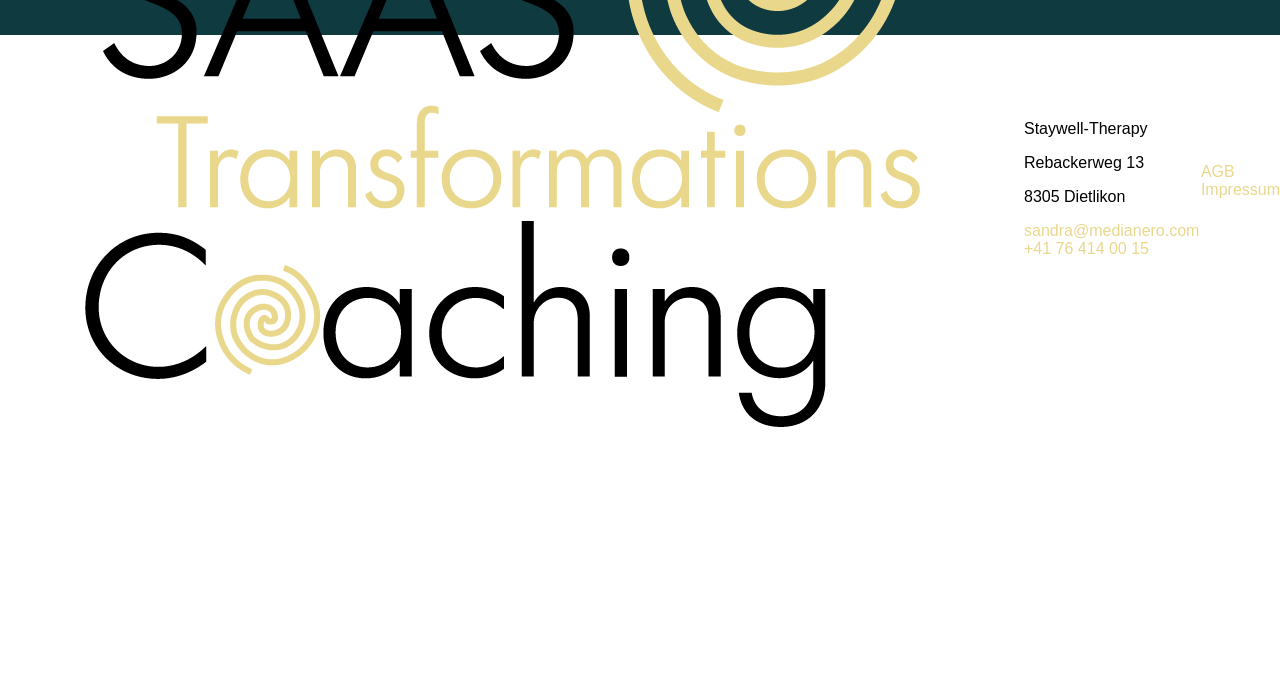
<file: termine.html>
<!DOCTYPE html>
<html lang="de">

<head>
    <meta charset="UTF-8">
    <meta name="viewport" content="width=device-width, initial-scale=1.0">

    <!-- Google Verification -->
    <meta name="google-site-verification" content="BHfTu6G3xGmKjQ0wACIjuaf4igzzvN_AqsMmZEchMMY" />

    <!-- SEO -->
    <title>termine</title>
    <meta name="description" content="Coaching, Hypnose und Transformation in Dietlikon. Sandra Saas begleitet dich bei Stress, Blockaden, Veränderung und persönlicher Entwicklung.">

    <!-- Styles -->
    <link rel="stylesheet" href="style.css">
    <link rel="icon" type="image/png" href="Images/favcon.png">
</head>


<body>

<header>
    <section class="header-links">
        
        <!-- Logo bleibt IMMER sichtbar -->
        <section class="logo">
            <a href="index.html">
                <img src="Images/logo.png" alt="logo">
            </a>
        </section>

        <!-- Desktop Navigation (nur Laptop) -->
        <nav class="desktop-nav">
            <a href="uebermich.html">Über mich</a>
            <a href="termine.html">Termine</a>
            <a href="kontakt.html">Kontakt</a>
        </nav>

        <!-- Hamburger (nur Mobile/Tablet) -->
        <div class="hamburger">
            <span></span>
            <span></span>
            <span></span>
        </div>

    </section>

    <!-- Mobile Navigation (nur Mobile/Tablet) -->
    <nav class="mobile-nav">
        <a href="uebermich.html">Über mich</a>
        <a href="termine.html">Termine</a>
        <a href="kontakt.html">Kontakt</a>
    </nav>
</header>


<section class="anmeldung-titel">
    <h2>Termin Anmeldung – 60 Minuten</h2>
    <p class="anmeldung-sub">Bitte fülle das Formular aus. Ich melde mich telefonisch bei dir. <br>
    Verfügbare Tage: Donnerstag & Freitag.
    </p>
</section>

<section class="anmeldung-container">
    <form class="anmeldung-formular" action="https://formsubmit.co/sandra@medianero.com" method="POST">

        <!-- Einstellungen -->
        <input type="hidden" name="_captcha" value="false">
        <input type="hidden" name="_next" value="https://s4ndra81.github.io/saas-transformations-coaching/danke.html">
        <input type="hidden" name="Termin" value="60 Minuten Sitzung">

        <label>Vorname</label>
        <input type="text" name="vorname" required>

        <label>Nachname</label>
        <input type="text" name="nachname" required>

        <label>E-Mail</label>
        <input type="email" name="email" required>

        <label>Telefonnummer</label>
        <input type="tel" name="telefon" required>

        <button type="submit" class="anmeldung-btn">Anmeldung senden</button>
    </form>
</section>





 <footer>
    <section class="footer-links">

        <!-- Logo links -->
        <div class="footer-col footer-left">
            <a href="index.html">
                <img src="Images/logo.png" alt="logo" class="footer-logo">
            </a>
        </div>

        <!-- Kontakt Mitte -->
        <div class="footer-col footer-center">
            <p>Staywell-Therapy</p>
            <p>Rebackerweg 13</p>
            <p>8305 Dietlikon</p>

            <a href="mailto:sandra@medianero.com">sandra@medianero.com</a>
            <a href="tel:+41764140015">+41 76 414 00 15</a>
        </div>

        <!-- Rechts -->
        <div class="footer-col footer-right">
            <a href="agb.html">AGB</a>
            <a href="impressum.html">Impressum</a>
        </div>

    </section>
</footer>

<script>
const hamburger = document.querySelector('.hamburger');
const mobileNav = document.querySelector('.mobile-nav');

hamburger.addEventListener('click', () => {
    mobileNav.classList.toggle('active');
});
</script>

</body>
</html>
</file>
<file: style.css>
header {
    background-color:#0E3A40;
   padding: 1em;
    
}

.logo img{
height: auto;
width: 20%;

}

/* Fade-In Animation beim Laden */
body {
    opacity: 0;
    animation: fadeIn 1s ease forwards;
     margin: 0;
  padding: 0;
}

@keyframes fadeIn {
    from { opacity: 0; }
    to { opacity: 1; }
}


a {
    font-family: Arial, Helvetica, sans-serif;
    text-decoration: none;
    color: #e9d78c;
}
.header-links {

    display: flex;
    justify-content: space-evenly;
align-items: center;

}
/* Navigation Basis */
.desktop-nav {
    display: flex;
    gap: 2em;
}

.hamburger {
    display: none;
    flex-direction: column;
    cursor: pointer;
    gap: 5px;
}

.hamburger span {
    width: 30px;
    height: 3px;
    background-color: #e9d78c;
}

.mobile-nav {
    display: none;
    flex-direction: column;
    background-color: #0E3A40;
    padding: 1em;
    text-align: center;
}


footer {
    background-color: #0E3A40;
height: 460px;

}

.footer-links{
    display: flex;
    position: relative;
    justify-content: space-evenly;
align-items: center;
top: 20%;

}

.footer-info {
    display: flex;
    position: relative;
    flex-direction: column;
    right: 40%;
}
.footer-info p {
    color: #e9d78c;
}


* {
    font-family: Arial, Helvetica, sans-serif;
}

.einleitung  {
    display: flex;
    justify-content: center;
    align-items: center;
    flex-direction: column;
padding: 5em;
padding-bottom: 10%;




}
.einleitung p {
    display: flex;
    align-items: center;
    height: auto;
    width: 50%;

}
.einleitung-titel {
    color: #0E3A40;
}

a:hover {
    color: white;
}

.termine-button {
    position: relative;;
    background-color: #0E3A40;
    border-radius: 35px;
    width: 15%;
    padding: 10px;
    bottom: 100px;
    left: 27%;
   


  
}
.termine-button p {
    display: flex;
justify-content: center;

}

.uebermich {
     display: flex;
    justify-content: center;
    flex-direction: row;
padding: 5em;
padding-bottom: 20%;
gap: 40px;
}

.uebermich p {
    display: flex;
    align-items: center;
    height: auto;
    width: 50%;
    position: relative;
    bottom: 50px;
  
}


.termine-button:hover {
    background-color: #e9d78c;
    color: white;
}
.termine-button:hover a {
  
    color: white;
}


.uebermich img {
height: auto;
width: 40%;
border-radius: 30px;
}

.uebermich-titel {
    display: flex;
    justify-content: center;
    position: relative;
  padding-top: 100px;
  color: #0E3A40;
}

/* Globaler Hover-Fade für alle klickbaren Elemente */
a, button, .qa-question, .desktop-nav a, .mobile-nav a, .termine-button {
    transition: opacity 0.3s ease;
}

a:hover,
button:hover,
.qa-question:hover,
.desktop-nav a:hover,
.mobile-nav a:hover,
.termine-button:hover {
    opacity: 0.6;
}



/* Q&A Section */
.qa-section {
    width: 60%;
    margin: 0 auto;
    padding: 3em 0;
    padding-bottom: 100px;
}

.qa-section h2 {
    text-align: center;
    margin-bottom: 1.5em;
    color: #0E3A40;
}

.qa-item {
    margin-bottom: 1em;
    border-bottom: 1px solid #ccc;
    padding-bottom: 1em;
}

.qa-question {
    width: 100%;
    background: none;
    border: none;
    text-align: left;
    font-size: 1.2em;
    padding: 0.5em 0;
    cursor: pointer;
    color: #0E3A40;
    font-weight: bold;
    transition: color 0.3s ease;
}

.qa-question:hover {
    color: #e9d78c;
}

.qa-answer {
    max-height: 0;
    overflow: hidden;
    transition: max-height 0.4s ease, opacity 0.3s ease;
    opacity: 0;
}

.qa-answer.open {
    max-height: 200px;
    opacity: 1;
}


/* Terminseite */
.termine-titel {
    text-align: center;
    padding-top: 120px;
    padding-bottom: 40px;
    color: #0E3A40;
}

.termine-container {
    display: flex;
    justify-content: center;
    gap: 40px;
    padding: 3em 2em 8em 2em;
    padding-bottom: 200px;
}

.termin-box {
    background-color: #0E3A40;
    padding: 2em;
    border-radius: 25px;
    width: 250px;
    text-align: center;
    color: #e9d78c;
    transition: opacity 0.3s ease;
}

.termin-box h2 {
    margin-bottom: 10px;
}

.termin-btn {
    display: inline-block;
    margin-top: 15px;
    padding: 10px 20px;
    background-color: #e9d78c;
    color: #0E3A40;
    border-radius: 20px;
    transition: opacity 0.3s ease;
}

/* Kontaktseite */
.kontakt-titel {
    text-align: center;
    padding-top: 120px;
    padding-bottom: 40px;
    color: #0E3A40;
}

.kontakt-container {
    display: flex;
    justify-content: center;
    gap: 60px;
    padding: 3em 2em 8em 2em;
}

.kontakt-info {
    width: 30%;
    color: #0E3A40;
    font-size: 1.1em;
    line-height: 1.6em;
}

.kontakt-formular {
    width: 35%;
    display: flex;
    flex-direction: column;
    gap: 15px;
}

.kontakt-formular input,
.kontakt-formular textarea {
    padding: 12px;
    border-radius: 10px;
    border: 2px solid #0E3A40;
    font-size: 1em;
}

.kontakt-formular textarea {
    height: 150px;
    resize: none;
}

.kontakt-btn {
    background-color: #0E3A40;
    color: #e9d78c;
    padding: 12px;
    border-radius: 20px;
    border: none;
    cursor: pointer;
    transition: opacity 0.3s ease;
}
/* Kontakt – Google Maps */
.kontakt-map {
    width: 60%;
    margin: 0 auto;
    padding-bottom: 100px;
}



/* Danke-Seite */
.danke-container {
    text-align: center;
    padding-top: 150px;
    padding-bottom: 150px;
    color: #0E3A40;
}

.danke-container h1 {
    font-size: 2.5em;
    margin-bottom: 20px;
}

.danke-container p {
    font-size: 1.2em;
    margin-bottom: 10px;
}

.danke-btn {
    display: inline-block;
    margin-top: 30px;
    padding: 12px 25px;
    background-color: #0E3A40;
    color: #e9d78c;
    border-radius: 25px;
    transition: opacity 0.3s ease;
}


/* 404 Seite */
.error-container {
    text-align: center;
    padding-top: 150px;
    padding-bottom: 150px;
    color: #0E3A40;
}

.error-container h1 {
    font-size: 5em;
    margin-bottom: 10px;
}

.error-container p {
    font-size: 1.3em;
    margin-bottom: 20px;
}

.error-btn {
    display: inline-block;
    padding: 12px 25px;
    background-color: #0E3A40;
    color: #e9d78c;
    border-radius: 25px;
    transition: opacity 0.3s ease;
}



/* AGB & Impressum */
.agb-container,
.impressum-container {
    padding-top: 150px;
    padding-bottom: 150px;
    width: 70%;
    margin: 0 auto;
    color: #0E3A40;
}

.agb-container h1,
.impressum-container h1 {
    text-align: center;
    margin-bottom: 40px;
}

.agb-container h2,
.impressum-container h2 {
    margin-top: 30px;
    margin-bottom: 10px;
}

/* Schönes, modernes Anmeldeformular */
.anmeldung-titel {
    text-align: center;
    padding-top: 140px;
    padding-bottom: 20px;
    color: #0E3A40;
}

.anmeldung-sub {
    margin-top: -10px;
    font-size: 1.1em;
    color: #0E3A40;
    opacity: 0.8;
}

.anmeldung-container {
    display: flex;
    justify-content: center;
    padding: 2em 2em 6em 2em;
}

.anmeldung-formular {
    width: 40%;
    background: #ffffff;
    padding: 2.5em;
    border-radius: 25px;
    border: 2px solid #0E3A40;
    display: flex;
    flex-direction: column;
    gap: 18px;
    box-shadow: 0 0 20px rgba(0,0,0,0.05);
}

.anmeldung-formular input {
    padding: 12px;
    border-radius: 12px;
    border: 2px solid #0E3A40;
    font-size: 1em;
}

.anmeldung-btn {
    background-color: #0E3A40;
    color: #e9d78c;
    padding: 14px;
    border-radius: 25px;
    border: none;
    cursor: pointer;
    transition: 0.3s ease;
    font-size: 1.1em;
}

.anmeldung-btn:hover {
    opacity: 0.7;
}















/* ---------------------- */
/* RESPONSIVE BREAKPOINT */
/* ---------------------- */

@media (max-width: 900px) {

    /* Header Layout */
    .header-links {
        justify-content: space-between;
        padding: 0 1em;
    }

    /* Desktop-Navigation ausblenden auf Mobile/Tablet */
    .desktop-nav {
        display: none;
    }

    /* Hamburger sichtbar */
    .hamburger {
        display: flex;
    }

    /* Logo kleiner */
    .logo img {
        width: 35%;
    }

    /* Einleitung Text */
    .einleitung p {
        width: 90%;
    }

    /* Termin Button */
    .termine-button {
        width: 60%;
        left: 20%;
        bottom: 100px;
    }

    /* Footer */
    footer {
        height: auto;
        padding: 3em 0;
    }

    .footer-links {
        flex-direction: column;
        gap: 2em;
        top: 0;
    }

    .footer-info {
        right: 0;
        text-align: center;
    }

    /* Mobile-Navigation nur wenn aktiv sichtbar */
    .mobile-nav.active {
        display: flex;
    }

/* Über mich – Mobile Fix */
.uebermich {
    flex-direction: column;
    align-items: center;
    text-align: center;
    padding: 3em 1.5em;
    gap: 20px;
}

.uebermich img {
    width: 80%;
    max-width: 300px;
}

.uebermich p {
    width: 100%;
    margin-top: 10px;
    position: static;
}

/* Terminseite – Mobile */
.termine-container {
    flex-direction: column;
    align-items: center;
    gap: 20px;
}

.termin-box {
    width: 80%;
}

/* Kontaktseite – Mobile */
.kontakt-container {
    flex-direction: column;
    align-items: center;
    gap: 40px;
}

.kontakt-info,
.kontakt-formular {
    width: 90%;
}

.kontakt-titel {
    padding-top: 80px;
}
/* Kontakt – Google Maps Mobile */
.kontakt-map {
    width: 90%;
    padding-bottom: 60px;
}


/* Fix: Termin-Button auf Mobile */
.termine-button {
    bottom: 20px;
    left: 0;
    width: 70%;
    margin: 0 auto;
}

/* Danke-Seite – Mobile */
.danke-container {
    padding-top: 120px;
    padding-bottom: 120px;
}

.danke-container h1 {
    font-size: 2em;
}
/* 404 Seite – Mobile */
.error-container {
    padding-top: 120px;
    padding-bottom: 120px;
}

.error-container h1 {
    font-size: 3.5em;
}
/* AGB & Impressum – Mobile */
.agb-container,
.impressum-container {
    width: 90%;
    padding-top: 120px;
    padding-bottom: 120px;
}
 .anmeldung-formular {
        width: 90%;
        padding: 2em;
    }

    .anmeldung-titel {
        padding-top: 100px;
    }

}

/* Desktop: mobile-nav immer verstecken, auch wenn .active */
@media (min-width: 901px) {
    .mobile-nav {
        display: none !important;
    }
}
</file>
